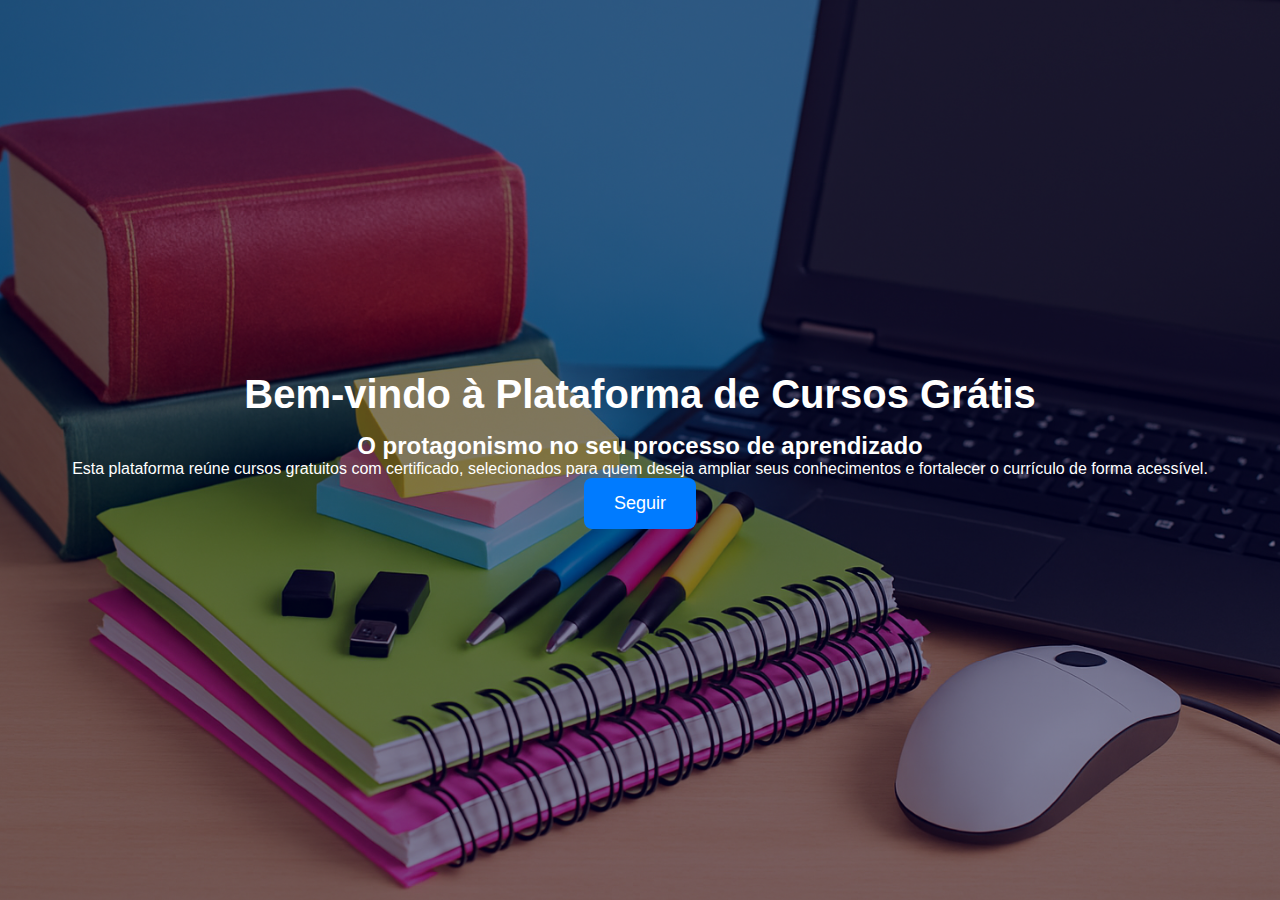
<file: index.html>
<!DOCTYPE html>
<html>
<head>
    <title>Bem-vindo</title>
    <link rel="stylesheet" href="Site.css">
</head>
<body>
    <div class="overlay">
        <div class="content">
            <h1>Bem-vindo à Plataforma de Cursos Grátis</h1>
            <h2>O protagonismo no seu processo de aprendizado</h2>
            <p1>Esta plataforma reúne cursos gratuitos com certificado, selecionados para quem deseja ampliar seus conhecimentos e fortalecer o currículo de forma acessível.</p1>
            <button id="seguirBtn">Seguir</button>
        </div>
    </div>
    <script src="index.js"></script>
</body>
</html>
</file>
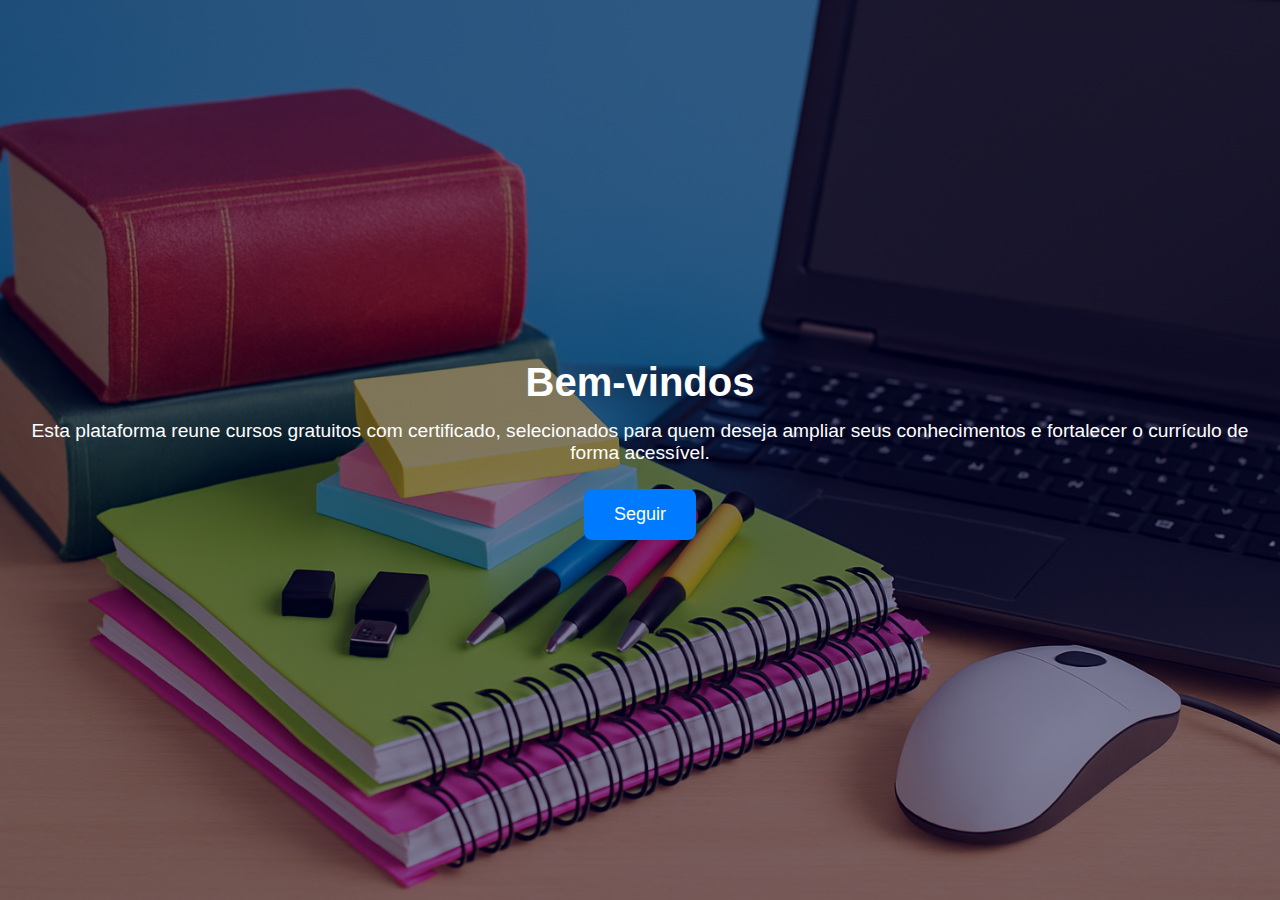
<file: SITE DE CURSOS ONLINE GRÁTIS/index.html>
<!DOCTYPE html>
<html>
<head>
    <title>Bem-vindo</title>
    <link rel="stylesheet" href="Site.css">
</head>
<body>
    <div class="overlay">
        <div class="content">
            <h1>Bem-vindos</h1>
            <p>Esta plataforma reune cursos gratuitos com certificado, selecionados para quem deseja ampliar seus conhecimentos e fortalecer o currículo de forma acessível.</p>
            <button id="seguirBtn">Seguir</button>
        </div>
    </div>
    <script src="index.js"></script>
</body>
</html>
</file>
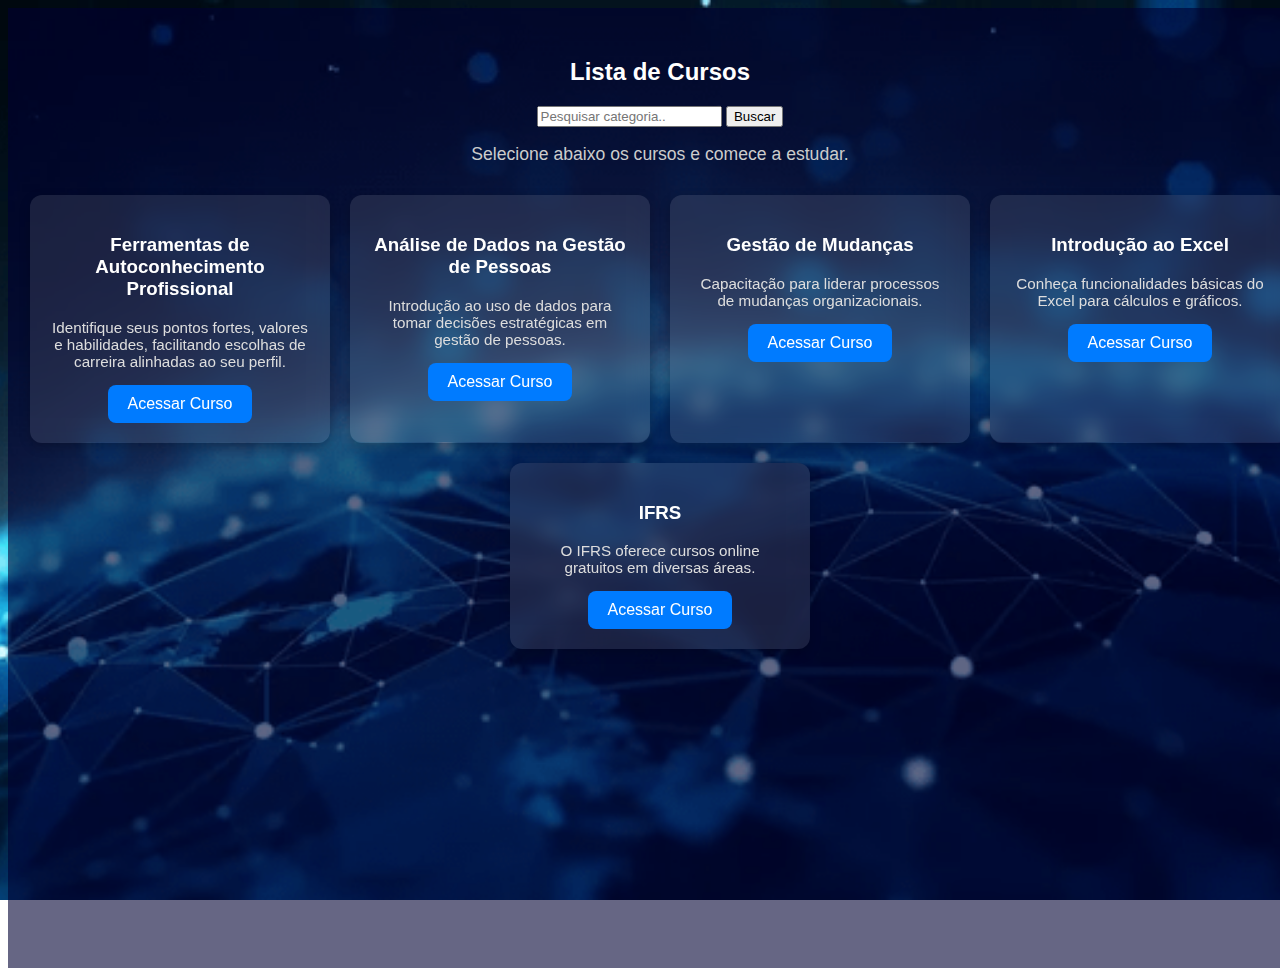
<file: Site.html>
<!DOCTYPE html>
<html lang="pt-br">
<head>
    <meta charset="UTF-8">
    <title>Lista de Cursos Grátis</title>
    <link rel="stylesheet" href="Site2.css">
</head>
<body>
    <div class="overlay">
        <header>
            <h2>Lista de Cursos</h2>
            <div class="search-container">
                <input type="search" id="search-input" placeholder="Pesquisar categoria..">
                <button id="search-button">Buscar</button>
            </div>
            <p>Selecione abaixo os cursos e comece a estudar.</p>
        </header>

        <main class="courses-container">
            <div class="course-card" data-categoria="autoconhecimento">
                <h3>Ferramentas de Autoconhecimento Profissional</h3>
                <p>Identifique seus pontos fortes, valores e habilidades, facilitando escolhas de carreira alinhadas ao seu perfil.</p>
                <a href="https://escoladepessoas.com.br/curso/autoconhecimento-profissional/" target="_blank">Acessar Curso</a>
            </div>

            <div class="course-card" data-categoria="analise de dados">
                <h3>Análise de Dados na Gestão de Pessoas</h3>
                <p>Introdução ao uso de dados para tomar decisões estratégicas em gestão de pessoas.</p>
                <a href="https://escoladepessoas.com.br/curso/analise-de-dados-na-gestao-de-pessoas/" target="_blank">Acessar Curso</a>
            </div>

            <div class="course-card" data-categoria="gestão">
                <h3>Gestão de Mudanças</h3>
                <p>Capacitação para liderar processos de mudanças organizacionais.</p>
                <a href="https://escoladepessoas.com.br/curso/gestao-de-mudancas/" target="_blank">Acessar Curso</a>
            </div>

            <div class="course-card" data-categoria="excel">
                <h3>Introdução ao Excel</h3>
                <p>Conheça funcionalidades básicas do Excel para cálculos e gráficos.</p>
                <a href="https://www.escolavirtual.gov.br/curso/459" target="_blank">Acessar Curso</a>
            </div>

            <div class="course-card" data-categoria="diversos">
                <h3>IFRS</h3>
                <p>O IFRS oferece cursos online gratuitos em diversas áreas.</p>
                <a href="https://moodle.ifrs.edu.br/course/index.php?categoryid=38" target="_blank">Acessar Curso</a>
            </div>
        </main>
    </div>

    <!-- Script separado em arquivo externo -->
    <script src="Site.js"></script>
</body>
</file>
<file: Site2.css>
{
    margin: 0;
    padding: 0;
    box-sizing: border-box;
}

html, body {
    height: 100%;
    font-family: 'Segoe UI', sans-serif;
}

/* Fundo com imagem */
body {
    background: url('image.png') no-repeat center center fixed;
    background-size: cover;
}

/* Overlay azul escuro translúcido */
.overlay {
    background-color: rgba(0, 0, 50, 0.6);
    width: 100%;
    min-height: 100vh;
    padding: 30px 20px;
}

/* Cabeçalho */
header {
    text-align: center;
    color: #fff;
    margin-bottom: 30px;
}

header h1 {
    font-size: 2em;
    margin-bottom: 10px;
}

header p {
    font-size: 1.1em;
    color: #ccc;
}

/* Container dos cursos */
.courses-container {
    display: flex;
    flex-wrap: wrap;
    justify-content: center;
    gap: 20px;
}

/* Cards dos cursos */
.course-card {
    background: rgba(255, 255, 255, 0.1);
    backdrop-filter: blur(10px);
    border-radius: 12px;
    padding: 20px;
    width: 260px;
    text-align: center;
    color: #fff;
    box-shadow: 0 4px 12px rgba(0,0,0,0.2);
    transition: transform 0.2s, box-shadow 0.2s;
}

.course-card:hover {
    transform: translateY(-5px);
    box-shadow: 0 8px 20px rgba(0,0,0,0.3);
}

.course-card h2 {
    margin-bottom: 10px;
    font-size: 1.3em;
}

.course-card p {
    font-size: 0.95em;
    margin-bottom: 15px;
    color: #ddd;
}

/* Botão */
.course-card a {
    background-color: #007BFF;
    color: white;
    text-decoration: none;
    padding: 10px 20px;
    border-radius: 8px;
    transition: background-color 0.3s;
    display: inline-block;
}

.course-card a:hover {
    background-color: #0056b3;
}
</file>
<file: Site.css>
/* Reset básico */
* {
    margin: 0;
    padding: 0;
    box-sizing: border-box;
}

body, html {
    height: 100%;
    font-family: 'Segoe UI', Tahoma, Geneva, Verdana, sans-serif;
}

/* Fundo com imagem */
body {
    background: url('img.png') no-repeat center center fixed;
    background-size: cover;
}

/* Overlay para suavizar imagem */
.overlay {
    background-color: rgba(0, 0, 50, 0.5); /* azul escuro transparente */
    width: 100%;
    height: 100%;
    display: flex;
    justify-content: center;
    align-items: center;
}

/* Conteúdo central */
.content {
    text-align: center;
    color: white;
    padding: 20px;
}

.content h1 {
    font-size: 2.5em;
    margin-bottom: 15px;
}

.content p {
    font-size: 1.2em;
    margin-bottom: 25px;
}

/* Botão estilizado */
button {
    background-color: #007BFF;
    border: none;
    color: white;
    padding: 15px 30px;
    font-size: 18px;
    border-radius: 8px;
    cursor: pointer;
    transition: background-color 0.3s, transform 0.2s;
}

button:hover {
    background-color: #0056b3;
    transform: scale(1.05);
}
</file>
<file: SITE DE CURSOS ONLINE GRÁTIS/Site.css>
/* Reset básico */
* {
    margin: 0;
    padding: 0;
    box-sizing: border-box;
}

body, html {
    height: 100%;
    font-family: 'Segoe UI', Tahoma, Geneva, Verdana, sans-serif;
}

/* Fundo com imagem */
body {
    background: url('img.png') no-repeat center center fixed;
    background-size: cover;
}

/* Overlay para suavizar imagem */
.overlay {
    background-color: rgba(0, 0, 50, 0.5); /* azul escuro transparente */
    width: 100%;
    height: 100%;
    display: flex;
    justify-content: center;
    align-items: center;
}

/* Conteúdo central */
.content {
    text-align: center;
    color: white;
    padding: 20px;
}

.content h1 {
    font-size: 2.5em;
    margin-bottom: 15px;
}

.content p {
    font-size: 1.2em;
    margin-bottom: 25px;
}

/* Botão estilizado */
button {
    background-color: #007BFF;
    border: none;
    color: white;
    padding: 15px 30px;
    font-size: 18px;
    border-radius: 8px;
    cursor: pointer;
    transition: background-color 0.3s, transform 0.2s;
}

button:hover {
    background-color: #0056b3;
    transform: scale(1.05);
}
</file>
